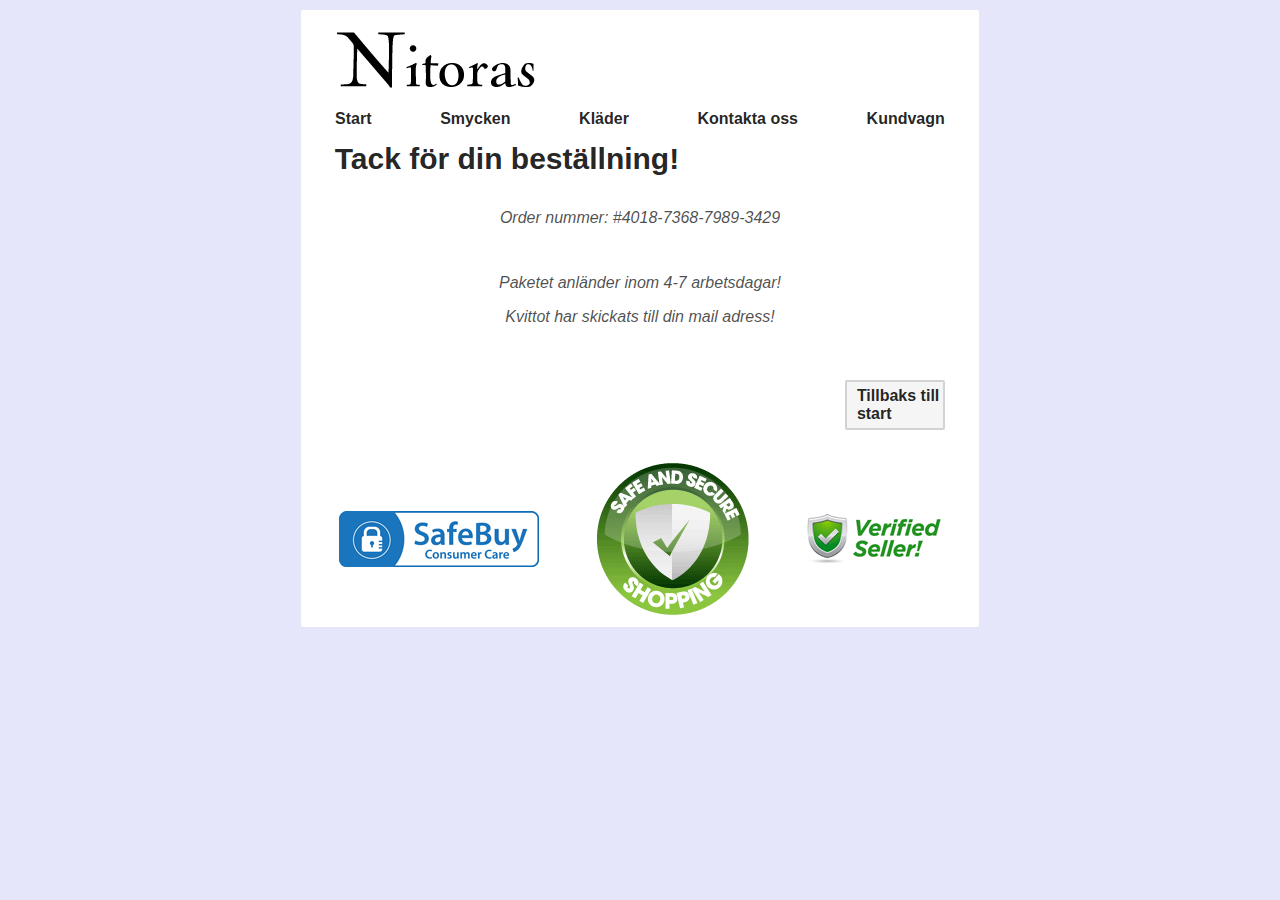
<file: site/checkout.html>
<!doctype html> <!-- hola como estas -->
<html>
<head>
    <meta charset="utf-8">
    <title>Nitoras</title>
    <meta name="viewport" content="width=device-width, initial-scale=1">
    <link rel="stylesheet" href="css/style.css">
    <meta content='width=device-width, initial-scale=1.0, maximum-scale=1.0, user-scalable=0' name='viewport' />
</head>
<body onload="orderNummer()">
<div class="container">
    <div class="page">
        <div class="nit_head">
            <img src="img/nitoras_logo.gif">
        </div>
        <div class="menu_box">
            <div class="menu_alt">
                <a class="alt" href="./start.html"><b>Start</b></a>
            </div>
            <div class="menu_alt" >
                <a class="alt" href="./smycken.html"><b>Smycken</b></a>
            </div>
            <div class="menu_alt">
                <a class="alt" href="#"><b>Kläder</b></a>
            </div>
            <div class="menu_alt">
                <a class="alt" href="./kontakta.html"><b>Kontakta oss</b></a>
            </div>
            <div class="menu_alt">
                <a class="alt" href="./kundvagn.html"><b>Kundvagn</b></a>
            </div>
        </div>
        <div class="page_cont">
            <div class="title_box">
                <div class="title">
                    <b>Tack för din beställning!</b>
                </div>
            </div>
            <div class="kundvagn_p">
                <a class="cost" id="ordernummer"></a>
                <p class="cost">Paketet anländer inom 4-7 arbetsdagar!</p>
                <a class="cost">Kvittot har skickats till din mail adress!</a>
            </div>
            <div class="next_box">
                <div class="next_köp" onclick="location.href='./start.html'">
                    <b class="next_köp_text">Tillbaks till start</b>
                </div>
            </div>
        </div>
        <div class="footer_box">
            <div class="safe">
                <img src="./img/safe.gif" title="Safe Shopping">
                <img src="./img/secure.png" title="Safe Shopping">
                <img src="./img/verified.png" title="Safe Shopping">
            </div>
        </div>
    </div>
</div>
<script src="./js/main.js"></script>
</body>
</html>
</file>
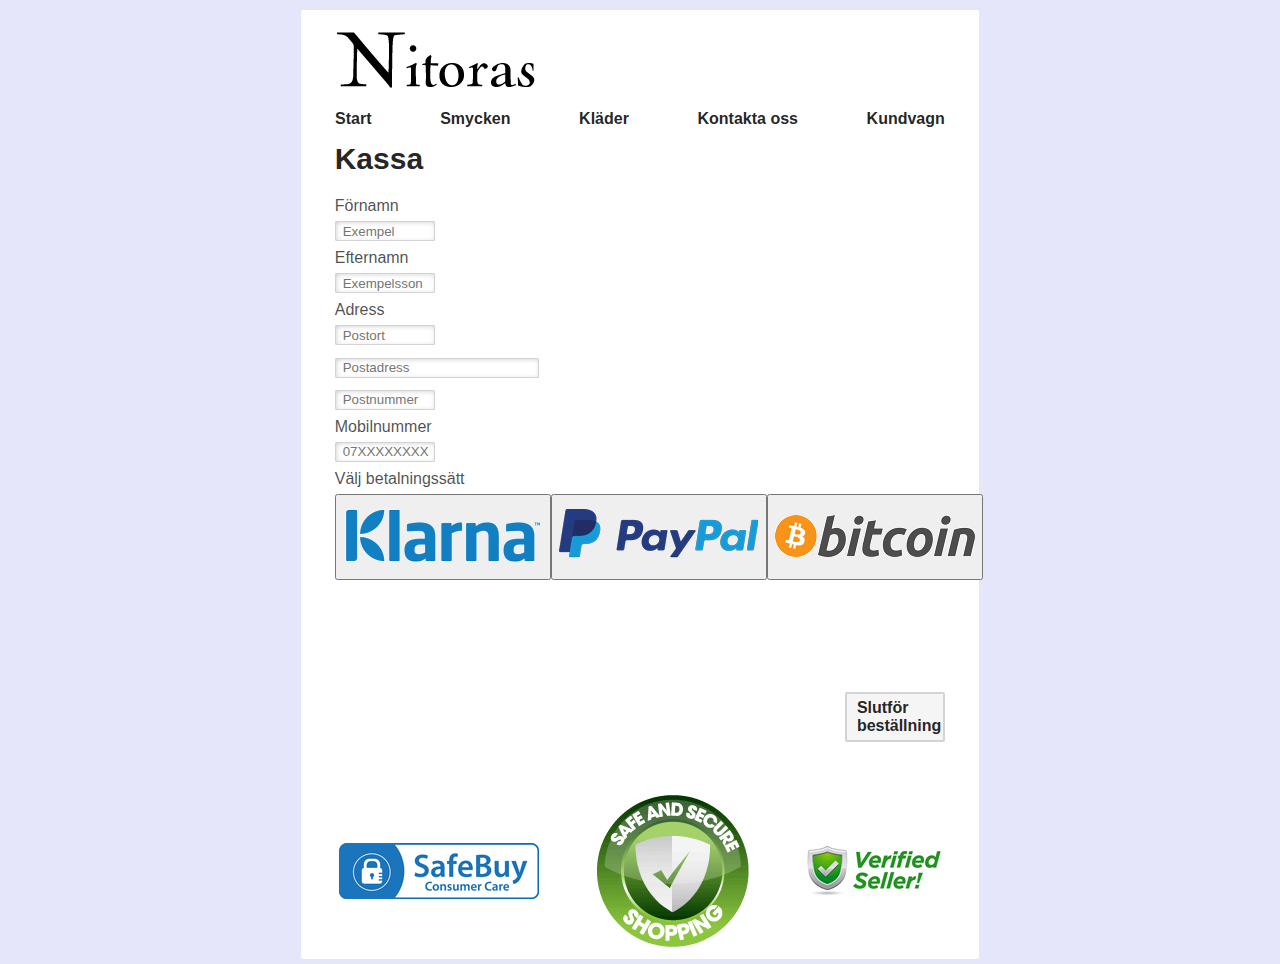
<file: site/kassa.html>
<!doctype html> <!-- hola como estas -->
<html>
<head>
    <meta charset="utf-8">
    <title>Nitoras</title>
    <meta name="viewport" content="width=device-width, initial-scale=1">
    <link rel="stylesheet" href="css/style.css">
    <meta content='width=device-width, initial-scale=1.0, maximum-scale=1.0, user-scalable=0' name='viewport' />
</head>
<body>
<div class="container">
    <div class="page">
        <div class="nit_head">
            <img src="img/nitoras_logo.gif">
        </div>
        <div class="menu_box">
            <div class="menu_alt">
                <a class="alt" href="./start.html"><b>Start</b></a>
            </div>
            <div class="menu_alt" >
                <a class="alt" href="./smycken.html"><b>Smycken</b></a>
            </div>
            <div class="menu_alt">
                <a class="alt" href="#"><b>Kläder</b></a>
            </div>
            <div class="menu_alt">
                <a class="alt" href="./kontakta.html"><b>Kontakta oss</b></a>
            </div>
            <div class="menu_alt">
                <a class="alt" href="./kundvagn.html"><b>Kundvagn</b></a>
            </div>
        </div>
        <div class="page_cont">
            <div class="title_box">
                <div class="title">
                    <b>Kassa</b>
                </div>
            </div>
            <div class="formular_holder">
                <div class="formular">
                    <a>Förnamn</a>
                    <input class="formular_fyll_1" type="text" placeholder="Exempel">
                </div>
                <div class="formular">
                    <a>Efternamn</a>
                    <input class="formular_fyll_1" type="text" placeholder="Exempelsson">
                </div>
                <div class="formular">
                    <a>Adress</a>
                    <input class="formular_fyll_1" type="text" placeholder="Postort">
                    <input class="formular_fyll_2" type="text" placeholder="Postadress">
                    <input class="formular_fyll_1" type="text" placeholder="Postnummer">
                </div>
                <div class="formular">
                    <a>Mobilnummer</a>
                    <input class="formular_fyll_1" type="text" placeholder="07XXXXXXXX">
                </div>
                <div class="formular">
                    <a>Välj betalningssätt</a>
                <div class="knappar">
                    <button id="1" type="button" onclick=betalning()><img src="./img/Klarna-Logo.png"></button>
                    <button id="2" type="button" onclick=betalning()><img src="./img/paypal.png"></button>
                    <button id="3" type="button" onclick=betalning()><img src="./img/bitcoin.png"></button>
                </div>
                </div>
                <div class="formular_s">
                    <a class="text_s">Kreditkort info</a>
                    <input class="formular_fyll_2_s" type="text" placeholder="Kreditkort nummer">
                    <input class="formular_fyll_1_s" type="text" placeholder="CVV">
                </div>
                <div class="next_box">
                    <div class="next_köp" onclick="location.href='./checkout.html'">
                        <b class="next_köp_text">Slutför beställning</b>
                    </div>
                </div>
            </div>
        </div>
        <div class="footer_box">
            <div class="safe">
                <img src="./img/safe.gif" title="Safe Shopping">
                <img src="./img/secure.png" title="Safe Shopping">
                <img src="./img/verified.png" title="Safe Shopping">
            </div>
        </div>
    </div>
</div>
<script src="js/main.js"></script>
</body>
</html>
</file>
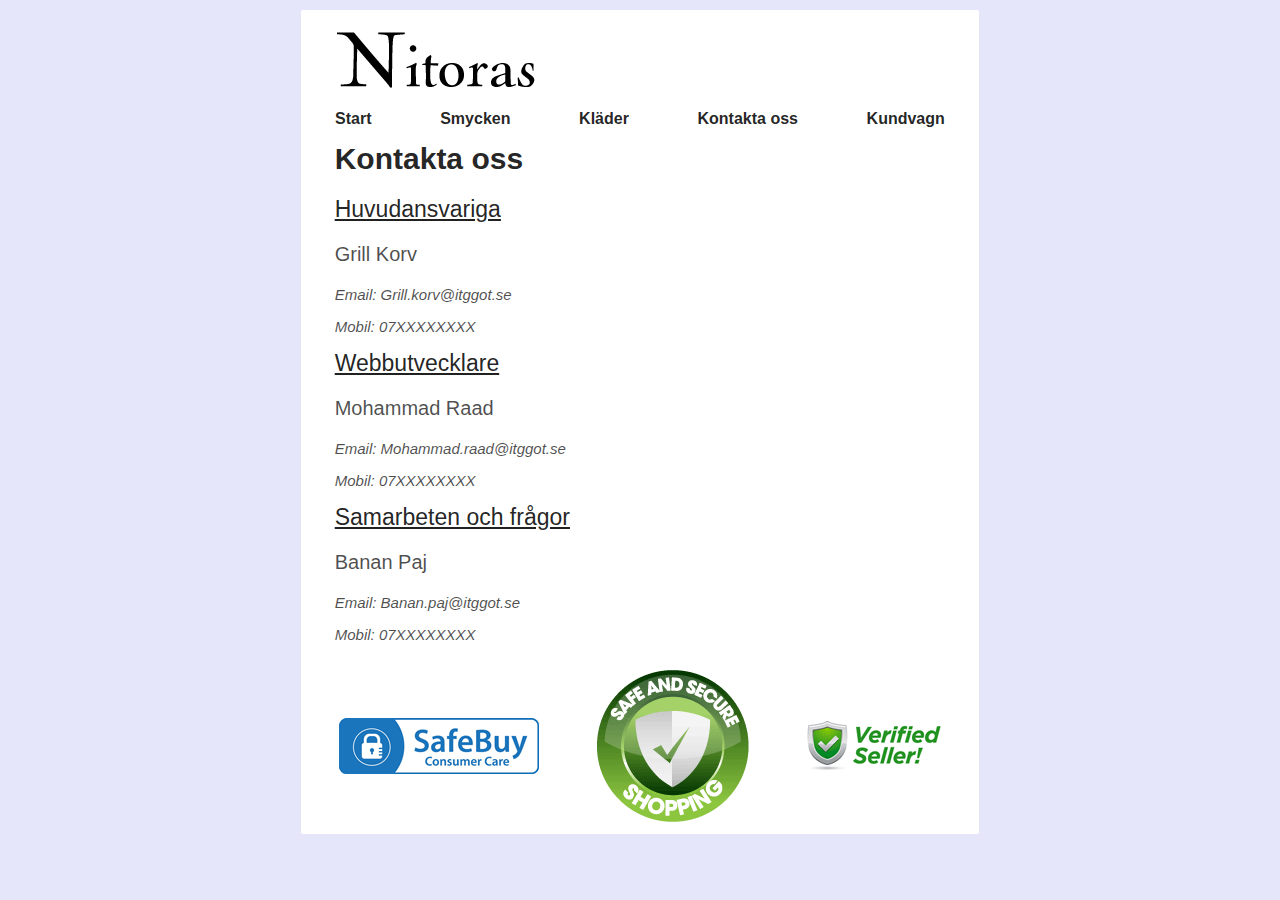
<file: site/kontakta.html>
<!doctype html> <!-- hola como estas -->
<html>
<head>
    <meta charset="utf-8">
    <title>Nitoras</title>
    <meta name="viewport" content="width=device-width, initial-scale=1">
    <link rel="stylesheet" href="css/style.css">
    <meta content='width=device-width, initial-scale=1.0, maximum-scale=1.0, user-scalable=0' name='viewport' />
</head>
<body>
<div class="container">
    <div class="page">
        <div class="nit_head">
            <img src="img/nitoras_logo.gif">
        </div>
        <div class="menu_box">
            <div class="menu_alt">
                <a class="alt" href="./start.html"><b>Start</b></a>
            </div>
            <div class="menu_alt" >
                <a class="alt" href="./smycken.html"><b>Smycken</b></a>
            </div>
            <div class="menu_alt">
                <a class="alt" href="#"><b>Kläder</b></a>
            </div>
            <div class="menu_alt">
                <a class="alt" href="./kontakta.html"><b>Kontakta oss</b></a>
            </div>
            <div class="menu_alt">
                <a class="alt" href="./kundvagn.html"><b>Kundvagn</b></a>
            </div>
        </div>
        <div class="page_cont">
            <div class="title_box">
                <div class="title">
                    <b>Kontakta oss</b>
                </div>
            </div>
            <div class="kontakta_oss">
                <a class="title_r">Huvudansvariga</a>
                <p class="title_n">Grill Korv</p>
                <p class="info_om">Email: Grill.korv@itggot.se</p>
                <p class="info_om">Mobil: 07XXXXXXXX</p>
                <a class="title_r">Webbutvecklare</a>
                <p class="title_n">Mohammad Raad</p>
                <p class="info_om">Email: Mohammad.raad@itggot.se</p>
                <p class="info_om">Mobil: 07XXXXXXXX</p>
                <a class="title_r">Samarbeten och frågor</a>
                <p class="title_n">Banan Paj</p>
                <p class="info_om">Email: Banan.paj@itggot.se</p>
                <p class="info_om">Mobil: 07XXXXXXXX</p>
            </div>
        </div>
        <div class="footer_box">
            <div class="safe">
                <img src="./img/safe.gif" title="Safe Shopping">
                <img src="./img/secure.png" title="Safe Shopping">
                <img src="./img/verified.png" title="Safe Shopping">
            </div>
        </div>
    </div>
</div>
</body>
</html>
</file>
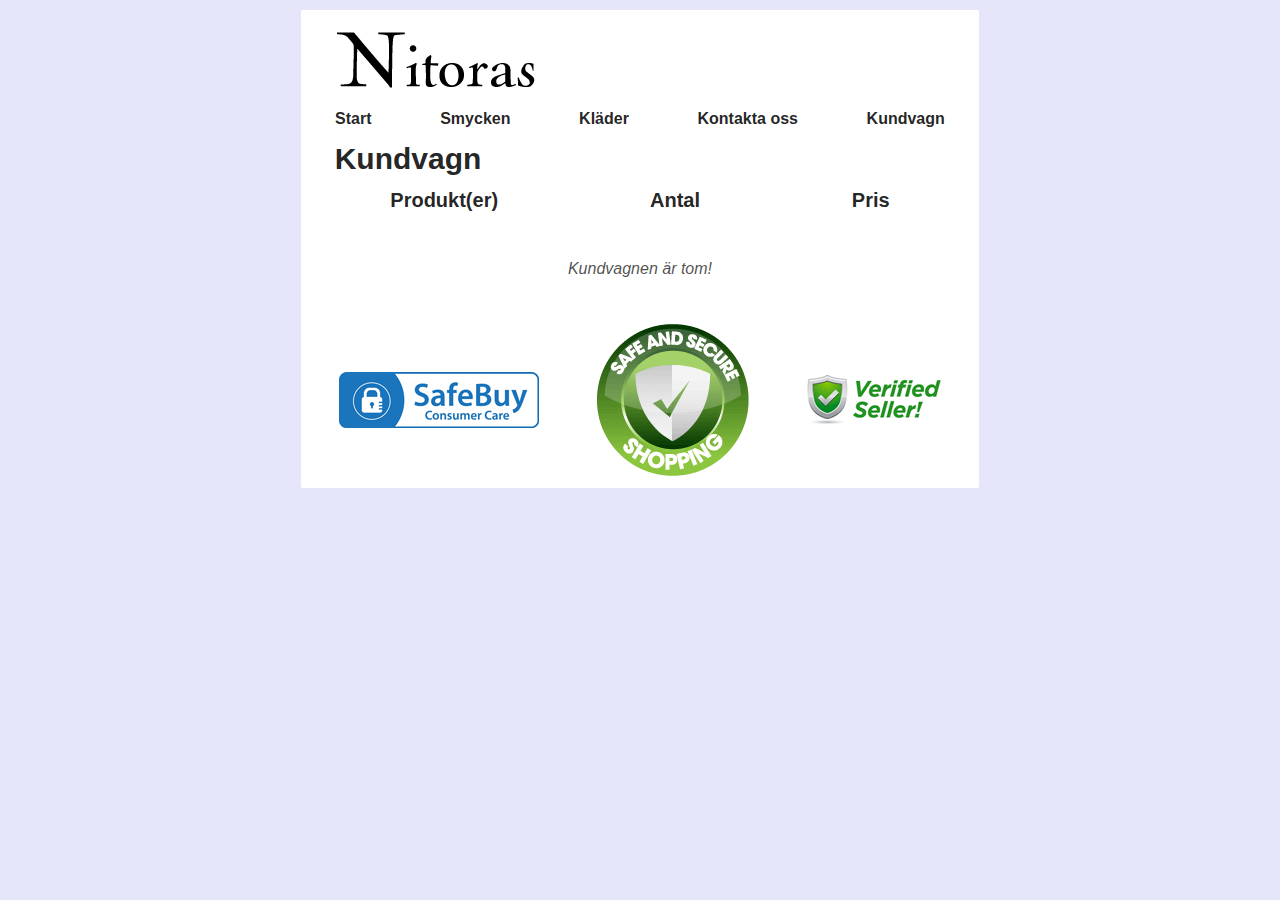
<file: site/kundvagn.html>
<!doctype html> <!-- hola como estas -->
<html>
<head>
    <meta charset="utf-8">
    <title>Nitoras</title>
    <meta name="viewport" content="width=device-width, initial-scale=1">
    <link rel="stylesheet" href="css/style.css">
    <meta content='width=device-width, initial-scale=1.0, maximum-scale=1.0, user-scalable=0' name='viewport' />
</head>
<body>
<div class="container">
    <div class="page">
        <div class="nit_head">
            <img src="img/nitoras_logo.gif">
        </div>
        <div class="menu_box">
            <div class="menu_alt">
                <a class="alt" href="./start.html"><b>Start</b></a>
            </div>
            <div class="menu_alt" >
                <a class="alt" href="./smycken.html"><b>Smycken</b></a>
            </div>
            <div class="menu_alt">
                <a class="alt" href="#"><b>Kläder</b></a>
            </div>
            <div class="menu_alt">
                <a class="alt" href="./kontakta.html"><b>Kontakta oss</b></a>
            </div>
            <div class="menu_alt">
                <a class="alt" href="./kundvagn.html"><b>Kundvagn</b></a>
            </div>
        </div>
        <div class="page_cont">
            <div class="title_box">
                <div class="title">
                    <b>Kundvagn</b>
                </div>
            </div>
            <div class="kundvagn_r">
                <b>Produkt(er)</b>
                <b>Antal</b>
                <b>Pris</b>
            </div>
            <div class="kundvagn_p">
                <a class="cost">Kundvagnen är tom!</a>
            </div>
        </div>
        <div class="footer_box">
            <div class="safe">
                <img src="./img/safe.gif" title="Safe Shopping">
                <img src="./img/secure.png" title="Safe Shopping">
                <img src="./img/verified.png" title="Safe Shopping">
            </div>
        </div>
    </div>
</div>
</body>
</html>
</file>
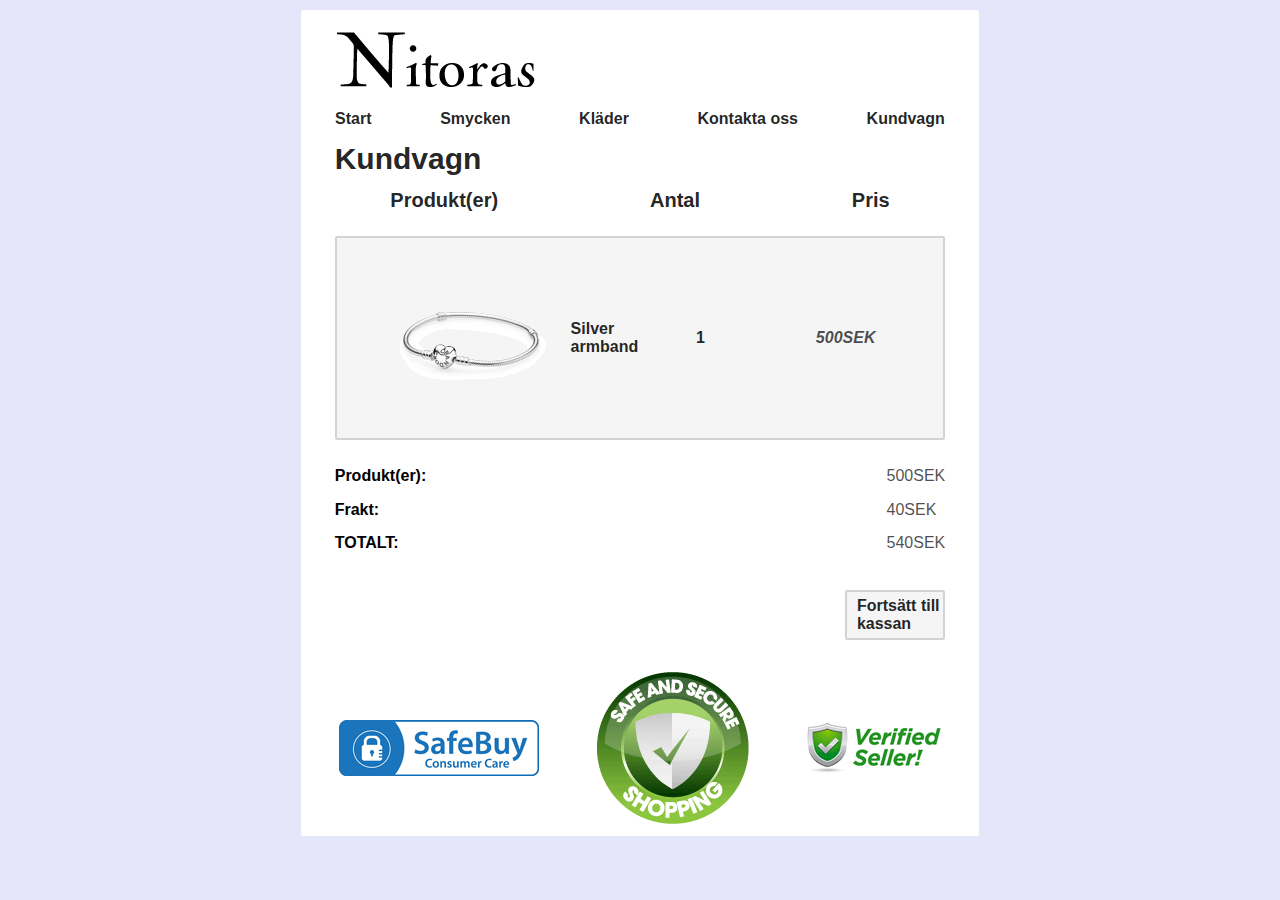
<file: site/kundvagn2.html>
<!doctype html> <!-- hola como estas -->
<html>
<head>
    <meta charset="utf-8">
    <title>Nitoras</title>
    <meta name="viewport" content="width=device-width, initial-scale=1">
    <link rel="stylesheet" href="css/style.css">
    <meta content='width=device-width, initial-scale=1.0, maximum-scale=1.0, user-scalable=0' name='viewport' />
</head>
<body>
<div class="container">
    <div class="page">
        <div class="nit_head">
            <img src="img/nitoras_logo.gif">
        </div>
        <div class="menu_box">
            <div class="menu_alt">
                <a class="alt" href="./start.html"><b>Start</b></a>
            </div>
            <div class="menu_alt" >
                <a class="alt" href="./smycken.html"><b>Smycken</b></a>
            </div>
            <div class="menu_alt">
                <a class="alt" href="#"><b>Kläder</b></a>
            </div>
            <div class="menu_alt">
                <a class="alt" href="./kontakta.html"><b>Kontakta oss</b></a>
            </div>
            <div class="menu_alt">
                <a class="alt" href="./kundvagn2.html"><b>Kundvagn</b></a>
            </div>
        </div>
        <div class="page_cont">
            <div class="title_box">
                <div class="title">
                    <b>Kundvagn</b>
                </div>
            </div>
            <div class="kundvagn_r">
                <b>Produkt(er)</b>
                <b>Antal</b>
                <b>Pris</b>
            </div>
            <div class="kundvagn2_p">
                <div class="kundvagn_p_prod">
                    <img src="./img/silver.png">
                    <a class="antal_text"><b>Silver armband</b></a>
                </div>
                <div class="kundvagn_p_antal">
                    <a class="antal_text"><b>1</b></a>
                </div>
                <div class="kundvagn_p_pris">
                    <a class="cost"><b>500SEK</b></a>
                </div>
            </div>
            <div class="kundvagn_sum">
                <div class="sum_info">
                    <b>Produkt(er):</b>
                    <b>Frakt:</b>
                    <b>TOTALT:</b>
                </div>
                <div class="sum_info">
                    <a>500SEK</a>
                    <a>40SEK</a>
                    <a>540SEK</a>
                </div>
            </div>
            <div class="next_box">
                <div class="next_köp" onclick="location.href='./kassa.html'">
                    <b class="next_köp_text">Fortsätt till kassan</b>
                </div>
            </div>
        </div>
        <div class="footer_box">
            <div class="safe">
                <img src="./img/safe.gif" title="Safe Shopping">
                <img src="./img/secure.png" title="Safe Shopping">
                <img src="./img/verified.png" title="Safe Shopping">
            </div>
        </div>
    </div>
</div>
</body>
</html>
</file>
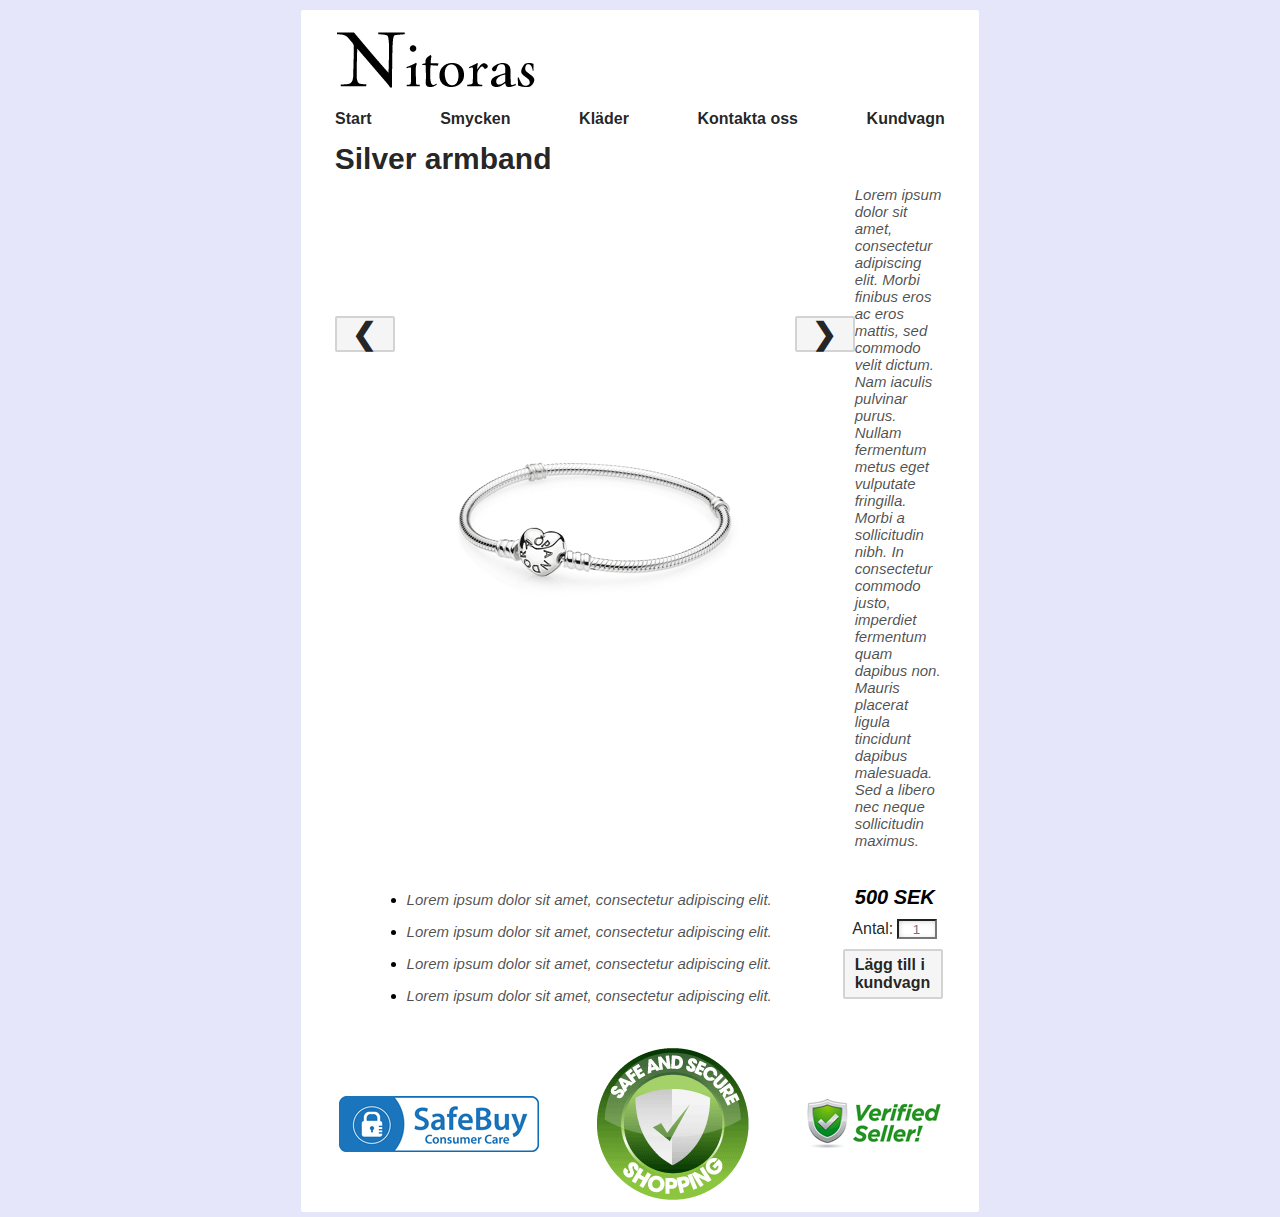
<file: site/produkt.html>
<!doctype html> <!-- hola como estas -->
<html>
<head>
    <meta charset="utf-8">
    <title>Nitoras</title>
    <meta name="viewport" content="width=device-width, initial-scale=1">
    <link rel="stylesheet" href="css/style.css">
    <meta content='width=device-width, initial-scale=1.0, maximum-scale=1.0, user-scalable=0' name='viewport' />
</head>
<body>
<div class="container">
    <div class="page">
        <div class="nit_head">
            <img src="img/nitoras_logo.gif">
        </div>
        <div class="menu_box">
            <div class="menu_alt">
                <a class="alt" href="./start.html"><b>Start</b></a>
            </div>
            <div class="menu_alt" >
                <a class="alt" href="./smycken.html"><b>Smycken</b></a>
            </div>
            <div class="menu_alt">
                <a class="alt" href="#"><b>Kläder</b></a>
            </div>
            <div class="menu_alt">
                <a class="alt" href="./kontakta.html"><b>Kontakta oss</b></a>
            </div>
            <div class="menu_alt">
                <a class="alt" id="kundvagn" href="./kundvagn.html"><b>Kundvagn</b></a>
            </div>
        </div>
        <div class="page_cont">
            <div class="title_box">
                <div class="title">
                    <b>Silver armband</b>
                </div>
            </div>
            <div class="prod_info">
                <div class="prod_allt_holder">
                    <a class="prev" onclick="plusSlides(-1)">❮</a>
                    <div class="prod_img_desc">
                    <div class="mySlides fade">
                        <img src="./img/silver_product.png" style="">
                    </div>
                    <div class="mySlides fade">
                        <img src="./img/bars.png" style="">
                    </div>
                    </div>
                    <a class="next" onclick="plusSlides(1)">❯</a>
                </div>
                <div class="prod_info_om">
                    <a class="info_om">
                        Lorem ipsum dolor sit amet, consectetur adipiscing elit.
                        Morbi finibus eros ac eros mattis, sed commodo velit dictum.
                        Nam iaculis pulvinar purus. Nullam fermentum metus eget vulputate fringilla.
                        Morbi a sollicitudin nibh. In consectetur commodo justo, imperdiet fermentum quam dapibus non.
                        Mauris placerat ligula tincidunt dapibus malesuada. Sed a libero nec neque sollicitudin maximus.
                    </a>
                </div>
            </div>
            <div class="köp_info">
                <div class="prod_info_detail">
                    <ul>
                        <li>
                            <p class="info_om">
                                Lorem ipsum dolor sit amet, consectetur adipiscing elit.
                            </p>
                        </li>
                        <li>
                            <p class="info_om">
                                Lorem ipsum dolor sit amet, consectetur adipiscing elit.
                            </p>
                        </li>
                        <li>
                            <p class="info_om">
                                Lorem ipsum dolor sit amet, consectetur adipiscing elit.
                            </p>
                        </li>
                        <li>
                            <p class="info_om">
                                Lorem ipsum dolor sit amet, consectetur adipiscing elit.
                            </p>
                        </li>
                    </ul>
                </div>
                <div class="info_antal_köp">
                    <div class="prod_pris">
                        <b class="cost_p">500 SEK</b>
                    </div>
                    <div class="prod_antal">
                        <a class="antal_text">Antal:</a>
                        <input id="prod_antal_box" placeholder="1">
                    </div>
                    <div class="next_box" onclick=alertKund(this)>
                        <div class="next_köp" onclick='document.getElementById("kundvagn").innerHTML = "<b>Kundvagn (1)</b>"'>
                            <b class="next_köp_text">Lägg till i kundvagn</b>
                        </div>
                    </div>
                </div>
            </div>
        </div>
        <div class="footer_box">
            <div class="safe">
                <img src="./img/safe.gif" title="Safe Shopping">
                <img src="./img/secure.png" title="Safe Shopping">
                <img src="./img/verified.png" title="Safe Shopping">
            </div>
        </div>
    </div>
</div>
<script src="js/main.js"></script>
<script src="js/slide.js"></script>
</body>
</html>
</file>
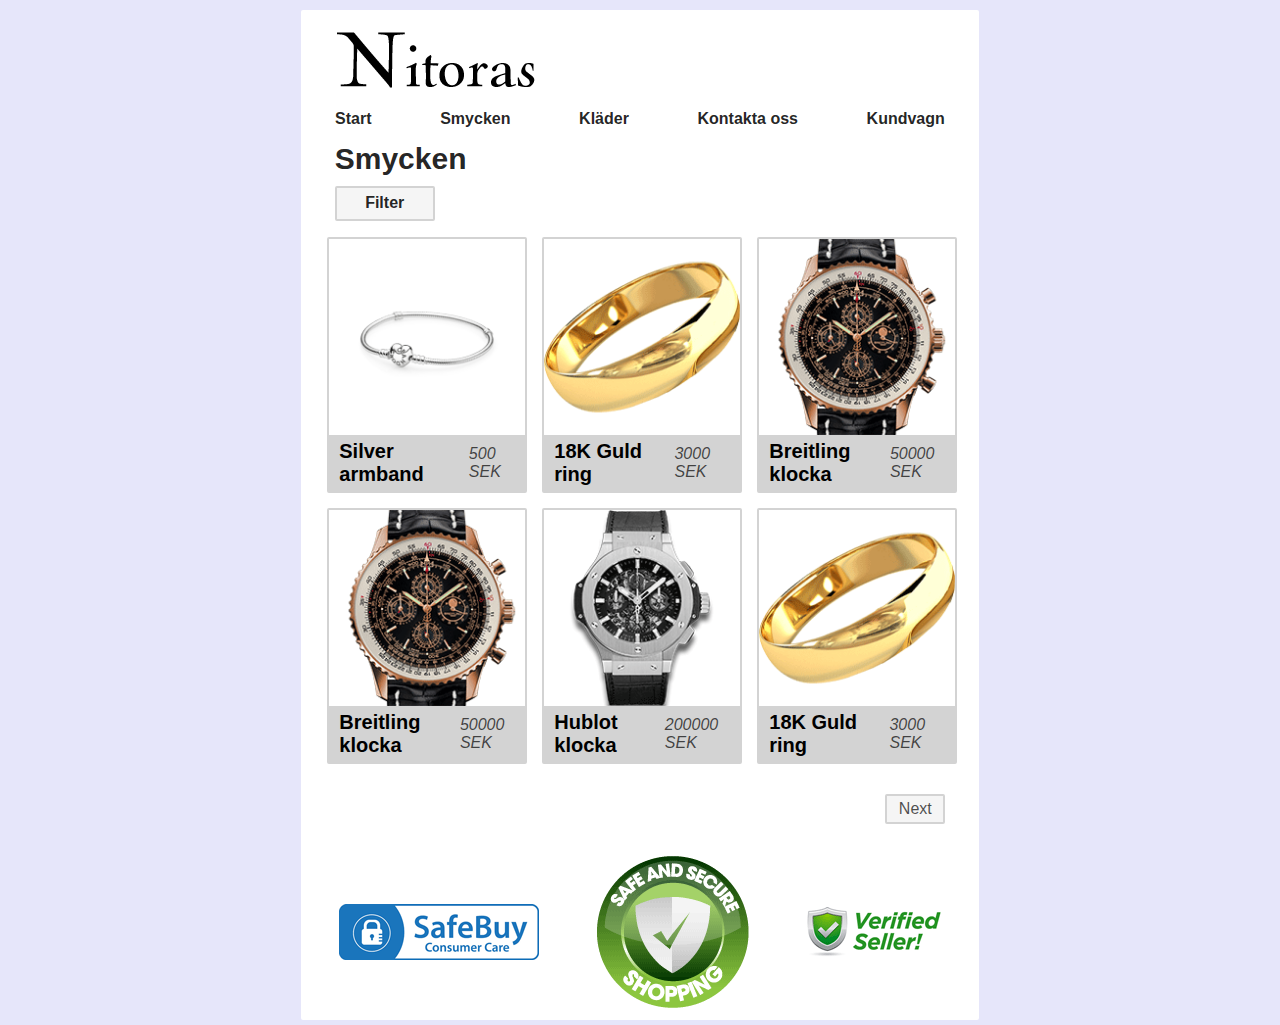
<file: site/smycken.html>
<!doctype html> <!-- hola como estas -->
<html>
<head>
    <meta charset="utf-8">
    <title>Nitoras</title>
    <meta name="viewport" content="width=device-width, initial-scale=1">
    <link rel="stylesheet" href="css/style.css">
    <meta content='width=device-width, initial-scale=1.0, maximum-scale=1.0, user-scalable=0' name='viewport' />
</head>
<body>
<div class="container">
    <div class="page">
        <div class="nit_head">
            <img src="img/nitoras_logo.gif">
        </div>
        <div class="menu_box">
            <div class="menu_alt">
                <a class="alt" href="./start.html"><b>Start</b></a>
            </div>
            <div class="menu_alt" >
                <a class="alt" href="./smycken.html"><b>Smycken</b></a>
            </div>
            <div class="menu_alt">
                <a class="alt" href="#"><b>Kläder</b></a>
            </div>
            <div class="menu_alt">
                <a class="alt" href="./kontakta.html"><b>Kontakta oss</b></a>
            </div>
            <div class="menu_alt">
                <a class="alt" href="./kundvagn.html"><b>Kundvagn</b></a>
            </div>
        </div>
        <div class="page_cont">
            <div class="title_box">
                <div class="title">
                    <b>Smycken</b>
                </div>
            </div>
            <div class="filter_box">
                <div class="filter">
                    <b>Filter</b>
                </div>
            </div>
            <div class="prod_cont">
                <div class="prod_box" onclick="location.href='./produkt.html'">
                    <img src="./img/silver.png" title="Silver armband">
                    <div class="prod_name">
                        <b class="trend_title">Silver armband</b>
                        <a class="cost">500 SEK</a>
                    </div>
                </div>
                <div class="prod_box">
                        <img src="./img/ring.png" title="Silver armband">
                    <div class="prod_name">
                        <b class="trend_title">18K Guld ring</b>
                        <a class="cost">3000 SEK</a>
                    </div>
                </div>
                <div class="prod_box">
                        <img src="./img/watch2.png" title="Klocka">
                    <div class="prod_name">
                        <b class="trend_title">Breitling klocka</b>
                        <a class="cost">50000 SEK</a>
                    </div>
                </div>
                <div class="prod_box">
                        <img src="./img/watch2.png" title="Klocka">
                    <div class="prod_name">
                        <b class="trend_title">Breitling klocka</b>
                        <a class="cost">50000 SEK</a>
                    </div>
                </div>
                <div class="prod_box">
                        <img src="./img/watch.png" title="Klocka">
                    <div class="prod_name">
                        <b class="trend_title">Hublot klocka</b>
                        <a class="cost">200000 SEK</a>
                    </div>
                </div>
                <div class="prod_box">
                        <img src="./img/ring.png" title="Silver armband">
                    <div class="prod_name">
                        <b class="trend_title">18K Guld ring</b>
                        <a class="cost">3000 SEK</a>
                    </div>
                </div>
            </div>
            <div class="next_box">
                <div class="next_s">
                    <a href="./smycken.html">Next</a>
                </div>
            </div>
        </div>
        <div class="footer_box">
            <div class="safe">
                <img src="./img/safe.gif" title="Safe Shopping">
                <img src="./img/secure.png" title="Safe Shopping">
                <img src="./img/verified.png" title="Safe Shopping">
            </div>
        </div>
    </div>
</div>
</body>
</html>
</file>
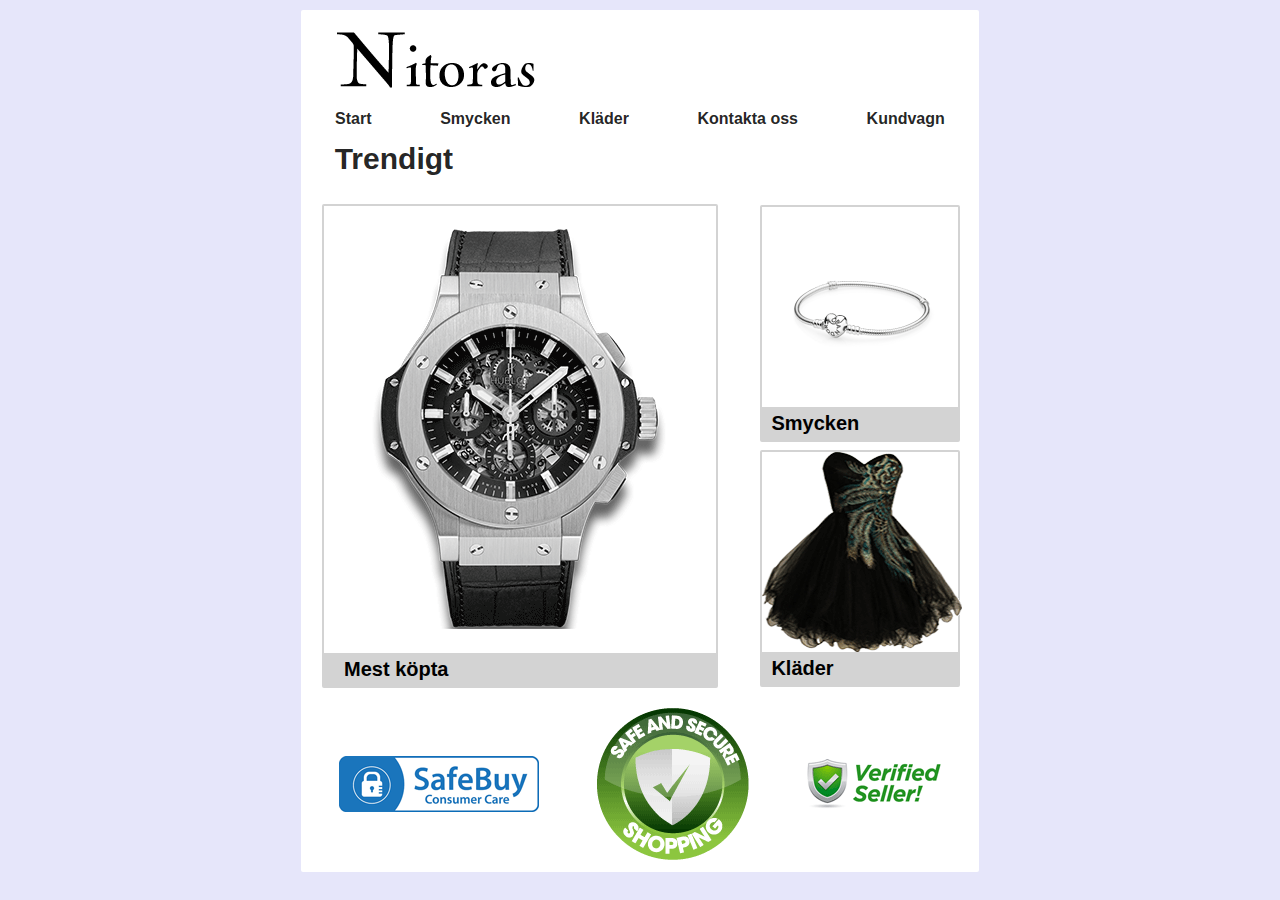
<file: site/start.html>
<!doctype html> <!-- hola como estas -->
<html>
	<head>
        <meta charset="utf-8">
        <title>Nitoras</title>
        <meta name="viewport" content="width=device-width, initial-scale=1">
        <link rel="stylesheet" href="css/style.css">
        <meta content='width=device-width, initial-scale=1.0, maximum-scale=1.0, user-scalable=0' name='viewport' />
    </head>
    <body>
        <div class="container">
            <div class="page">
                <div class="nit_head">
                    <img src="img/nitoras_logo.gif">
                </div>
                <div class="menu_box">
                    <div class="menu_alt">
                        <a class="alt" href="./start.html"><b>Start</b></a>
                    </div>
                    <div class="menu_alt" >
                        <a class="alt" href="./smycken.html"><b>Smycken</b></a>
                    </div>
                    <div class="menu_alt">
                        <a class="alt" href="#"><b>Kläder</b></a>
                    </div>
                    <div class="menu_alt">
                        <a class="alt" href="./kontakta.html"><b>Kontakta oss</b></a>
                    </div>
                    <div class="menu_alt">
                        <a class="alt" href="./kundvagn.html"><b>Kundvagn</b></a>
                    </div>
                </div>
                <div class="page_cont">
                    <div class="title_box">
                        <div class="title">
                            <b>Trendigt</b>
                        </div>
                    </div>
                    <div class="prod_cont_trend">
                        <div class="prod_holder_trend">
                            <div class="prod_box_t">
                                <div class="prod_img">
                                    <img src="./img/watch_trend.png" title="Hublot watch">
                                </div>
                                <div class="prod_name">
                                    <b class="trend_title">Mest köpta</b>
                                </div>
                            </div>
                        </div>
                        <div class="prod_holder_trend">
                            <div class="prod_box_t">
                                <div class="prod_img_s">
                                    <img src="./img/silver.png" title="Silver wrist band">
                                </div>
                                <div class="prod_name">
                                    <b class="trend_title">Smycken</b>
                                </div>
                            </div>
                            <div class="prod_box_t">
                                <div class="prod_img_s">
                                    <img src="./img/dress.png" title="Black dress">
                                </div>
                                <div class="prod_name">
                                    <b class="trend_title">Kläder</b>
                                </div>
                            </div>
                        </div>
                    </div>
                </div>
                <div class="footer_box">
                    <div class="safe">
                        <img src="./img/safe.gif" title="Safe Shopping">
                        <img src="./img/secure.png" title="Safe Shopping">
                        <img src="./img/verified.png" title="Safe Shopping">
                    </div>
                </div>
            </div>
        </div>
    </body>
</html>
</file>
<file: site/css/style.css>
html, body{
    margin: 0;
    padding: 0;
}

body{
    font-family: sans-serif;
    display: flex;
    justify-content: center;
    align-items: center;
    background-color: lavender;
    width: 100%;
}

.container{
    -webkit-font-smoothing: antialiased;
    display: flex;
    justify-content: center;
    flex-direction: row;
    width: 100%;
    box-sizing: border-box;
}

.page{
    margin-top: 10px;
    margin-bottom: 5px;
    border-radius: 2px;
    display: flex;
    flex-direction: column;
    min-width: 50%;
    max-width: 55%;
    width: 53%;
    height: 100%;
    background-color: white;
}


.nit_head{
    display: flex;
    height: 100px;
    margin-left: 5%;
}

.menu_box{
    display: flex;
    justify-content: space-around;
    align-items: center;
    flex-direction: row;
    height: 5%;
}

.page_cont{
    display: flex;
    flex-direction: column;
}

.filter_box{
    display: flex;
    margin: 10px 1px 1px 5%;
}

.filter{
    display: flex;
    align-items: center;
    justify-content: center;
    border: 2px solid lightgrey;
    border-radius: 2px;
    width: 100px;
    height: 35px;
    background-color: rgba(203,203,203,0.20);
    color: rgba(0,0,0,0.87);
}

.prod_cont{
    display: flex;
    flex-direction: row;
    justify-content: center;
    flex-wrap: wrap;
    padding: 5px;
}

.prod_cont_trend{
    display: flex;
    flex-direction: row;
    align-items: center;
    justify-content: space-around;
}

.alt, #kundvagn{
    color: rgba(0,0,0,0.87);
}

.title_box{
    display: flex;
    align-items: center;
    margin-top: 2%;
}

.prod_holder{
    display: flex;
    flex-direction: row;
}

.prod_holder_trend{
    display: flex;
    flex-direction: column;
    align-items: center;
    justify-content: space-between;
    margin-top: 3%;
}

.prod_box_t{
    display: flex;
    flex-direction: column;
    border: 2px solid lightgrey;
    border-radius: 2px;
    width: 98%;
    height: 95%;
    margin: 2%;
}

.prod_img_s{
    width: 200px;
    height: 200px;
}

.prod_img_b, .prod_img{
    display: flex;
    align-items: center;
    justify-content: center;
    width: 100%;
    height: 100%;
    padding-top: 6%;
    padding-bottom: 6%;
}

a, p{
    color: rgba(0,0,0,0.70);
    text-decoration: none;
}

.trend_title{
    font-size: 20px;
    margin-left: 5%;
}

.title{
    font-size: 30px;
    color: rgba(0,0,0,0.87);
    margin-left: 5%;
}

.title_r{
    color: rgba(0,0,0,0.87);
    font-size: 23px;
    text-decoration: underline;
}

.kontakta_oss{
    margin-left: 5%;
    margin-top: 3%;
}

.kundvagn_r{
    color: rgba(0,0,0,0.87);
    display: flex;
    justify-content: space-around;
    margin: 2%;
    font-size: 20px;
}

.kundvagn_p{
    display: flex;
    justify-content: center;
    align-items: center;
    margin: 5%;
    flex-direction: column;
}

.sum_info{
    display: flex;
    flex-direction: column;
    justify-content: space-around;
}

.kundvagn_sum{
    display: flex;
    flex-direction: row;
    justify-content: space-between;
    margin: 10px 5% 10px 5%;
    height: 100px;
}

.kundvagn2_p{
    display: flex;
    flex-direction: row;
    justify-content: space-between;
    background-color: rgba(203,203,203,0.20);
    align-items: center;
    padding-left: 5%;
    padding-right: 10%;
    margin: 10px 5% 10px 5%;
    border: 2px solid lightgrey;
    border-radius: 2px;
}

.kundvagn_p_antal{
    margin-left: -10%;
}

.kundvagn_p_pris{
    margin-left: 10%;
}

.kundvagn_p_prod{
    display: flex;
    flex-direction: row;
    align-items: center;
}

.info_om{
    font-size: 15px;
    font-style: italic;
}

.title_n, .cost_p{
    font-size: 20px;

}

.safe{
    display: flex;
    align-items: center;
    flex-direction: row;
    justify-content: space-around;
    width: 100%;
    margin: 10px;
}

.footer_box{
    display: flex;
    align-items: center;
    flex-direction: row;
}

.prod_box{
    display: flex;
    flex-direction: column;
    border: 2px solid lightgrey;
    border-radius: 2px;
    width: 200px;
    margin: 10px 5px 5px 10px;
}

.prod_name{
    display: flex;
    justify-content: space-between;
    align-items: center;
    flex-direction: row;
    background-color: lightgrey;
    padding-top: 5px;
    padding-bottom: 5px;
}

.cost, .cost_p{
    font-style: italic;
}

.next_box{
    display: flex;
    flex-direction: row;
    justify-content: flex-end;
    margin: 10px 5% 1px 5px;
}

.next_s{
    display: flex;
    align-items: center;
    justify-content: center;
    border: 2px solid lightgrey;
    border-radius: 2px;
    width: 60px;
    height: 30px;
    background-color: rgba(203,203,203,0.20);
    color: rgba(0,0,0,0.87);
}

.next, .next_köp, .prev{
    display: flex;
    align-items: center;
    justify-content: center;
    border: 2px solid lightgrey;
    border-radius: 2px;
    width: 60px;
    height: 30px;
    background-color: rgba(203,203,203,0.20);
    color: rgba(0,0,0,0.87);
}

.next_köp{
    width: 100px;
    height: 50px;
}

.next_köp_text{
    display: flex;
    flex-direction: row;
    align-content: center;
    margin-left: 10%;
}

.img_info{
    border: 2px solid lightgrey;
    border-radius: 2px;
    margin: 10px 5% 1px 5px;
}

.prod_info{
    display: flex;
    flex-direction: row;
    justify-content: space-around;
    margin: 10px 5% 1px 5%;
}

.köp_info{
    display: flex;
    justify-content: space-around;
    flex-direction: row;

}

.prod_info_detail{
    display: flex;
    flex-grow: 1;
    margin: 10px 1% 1px 5%;
    justify-content: center;
    align-items: center;
}

.prod_info_om{
    display: flex;
    justify-content: center;
    align-items: center;
}

.info_antal_köp{
    display: flex;
    flex-grow: 1;
    flex-direction: column;
    justify-content: center;
    align-items: center;
}

.antal_text{
    margin-right: 5%;
    color: rgba(0,0,0,0.87);
}

.prod_antal{
    display: flex;
    flex-direction: row;
    justify-content: center;
    align-items: center;
}

#prod_antal_box{
    width: 40px;
    height: 20px;
    text-indent: 36%;
    box-shadow: inset 1px 1px 10px -6px rgba(0,0,0,0.75);
}

.prod_pris, .prod_antal, .next_box{
    margin-top: 3%;
    margin-bottom: 3%;
}

.formular_holder{
    display: flex;
    flex-direction: column;
    margin-top: 3%;
    margin-bottom: 3%;
}

.formular{
    display: flex;
    flex-direction: column;
    margin: 1px 5% 1px 5%;
}

.formular_fyll_1, .formular_fyll_2, .formular_fyll_3{
    width: 204px;
    height: 20px;
    border-radius: 1px;
    border: solid lightgrey 1px;
    box-shadow: inset 1px 1px 10px -6px rgba(0,0,0,0.75);
    text-indent: 5px;
    margin-top: 1%;
    margin-bottom: 1%;
}

.formular_fyll_1{
    width: 100px;
}

.knappar{
    display: flex;
    flex-direction: row;
    margin-top: 1%;
    margin-bottom: 1%;
    justify-content: space-around;
}

#1, #2, #3{
    width: 250px;
    margin-left: 2px;
    margin-right: 2px;
}

.formular_s{
    display: flex;
    flex-direction: column;
    margin: 1px 5% 1px 5%;
}
.formular_fyll_1_s, .formular_fyll_2_s{
    width: 204px;
    height: 20px;
    border-radius: 1px;
    border: solid lightgrey 1px;
    box-shadow: inset 1px 1px 10px -6px rgba(0,0,0,0.75);
    text-indent: 5px;
    margin-top: 1%;
    margin-bottom: 1%;
    visibility: hidden;
}

.formular_fyll_1_s{
    width: 50px;
    visibility: hidden;
}

.text_s{
    color: rgba(0,0,0,0.70);
    text-decoration: none;
    visibility: hidden;
}

#ordernummer{
    margin-bottom: 5%;
}

* {box-sizing:border-box}

.mySlides {display:none}

.prod_img_desc {
    max-width: 400px;
    position: relative;
    margin: auto;
}
.prev, .next {
    margin-top: 25%;
    cursor: pointer;
    padding: 16px;
    color: rgba(0,0,0,0.87);
    font-weight: bold;
    font-size: 30px;
    transition: 0.4s ease;
}

.next {
    right: 0;
    margin-right: 3%;
}

.prev:hover, .next:hover {
    background-color: rgba(0,0,0,0.5);
}

.fade {
    -webkit-animation-name: fade;
    -webkit-animation-duration: 1.25s;
    animation-name: fade;
    animation-duration: 1.25s;
}

@-webkit-keyframes fade {
    from {opacity: .4}
    to {opacity: 1}
}

@keyframes fade {
    from {opacity: .4}
    to {opacity: 1}
}

@media only screen and (max-width: 300px) {
    .prev, .next,.text {font-size: 11px}
}

.prod_allt_holder{
    display: flex;
    flex-direction: row;
}


@media (max-width:768px) {
    .page{
        margin-top: 10px;
        margin-bottom: 5px;
        border-radius: 2px;
        width: 600px;
        margin-left: -42%;
        display: flex;
        flex-direction: column;
        background-color: white;
    }

    body{
        font-family: sans-serif;
        display: flex;
        justify-content: center;
        align-items: center;
        width: 130vh;
        height: 100%;

    }

    body {
        overflow: hidden;
        -webkit-box-sizing: border-box;
        -moz-box-sizing: border-box;
        box-sizing: border-box;
    }

    .container{
        -webkit-font-smoothing: antialiased;
        display: flex;
        justify-content: center;
        flex-direction: row;
        box-sizing: border-box;
        width: 100%;
    }


    .prod_img_desc{
        justify-content: center;
        margin-top: -5%;
    }

    .prod_info{
        flex-direction: column;
    }

    html{
       padding-right: 1000px;
    }

}
</file>
